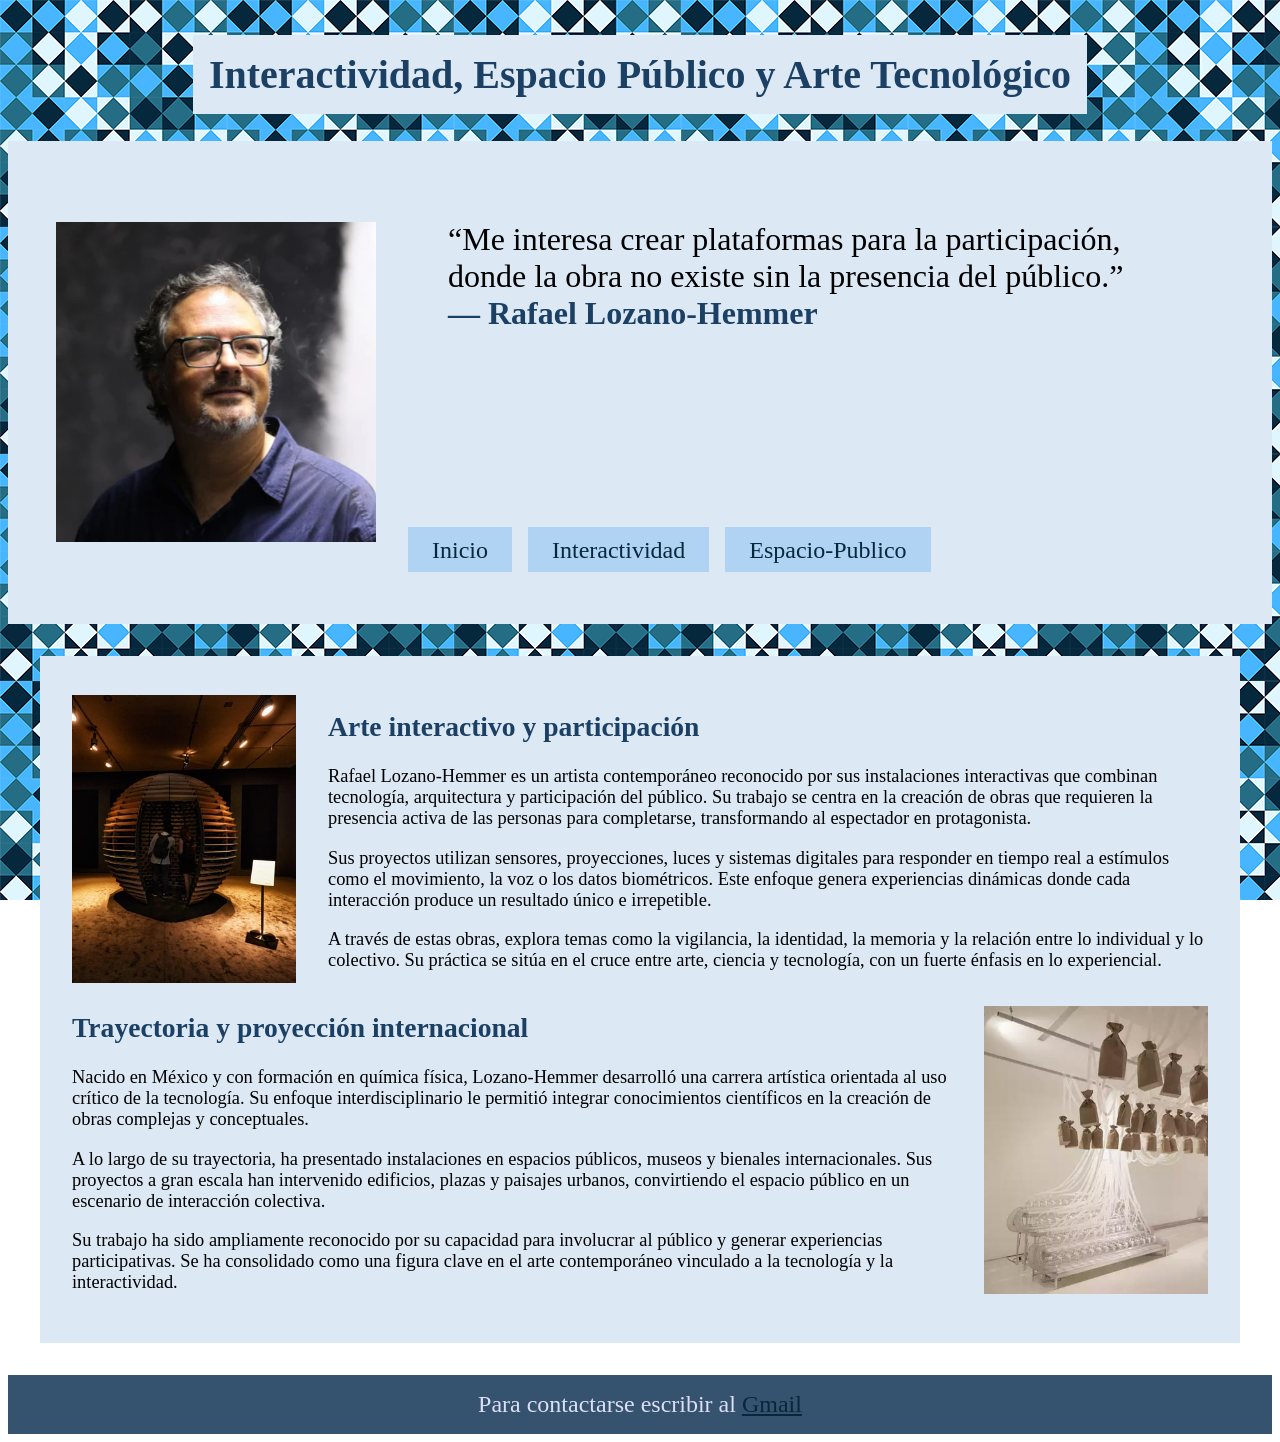
<file: index.html>
<!DOCTYPE html>
<html lang="es">
    <head>
        <meta charset="UTF-8">
        <meta name="viewport" content="width=device-width, initial-scale=1.0">
        <title>Rafael Lozano-Hemmer - Inicio</title>
        <link rel="stylesheet" href="css/estilos.css">
    </head>
    <body>
        <header>
            <h1>Interactividad, Espacio Público y Arte Tecnológico</h1>

            <section class="header-contenido">
                <img src="img/Rafael Lozano-Hemmer-0.png" alt="Lozano-Hemmer" class="Lozano-Hemmer">

                <section class="EncabezadoInfo">
                    <blockquote cite="https://www.lozano-hemmer.com/bio.php">
                        “Me interesa crear plataformas para la participación, donde la obra no existe sin la presencia del público.”<br>
                        <strong>— Rafael Lozano-Hemmer</strong>
                    </blockquote>
                    <nav>
                        <ul>
                            <li>
                            <a href="index.html" target="_self"  class="actual">Inicio</a>
                            </li>

                            <li>
                            <a href="interactividad.html" target="_self" class="otra">Interactividad</a>
                            </li>

                            <li>
                            <a href="espacio-publico.html" target="_self" class="otra">Espacio-Publico</a>
                            </li>
                        </ul>
                    </nav>
                </section>
            </section>
        </header>

        <main>

            <section class="inicio">

                <img src="img/lozano-hemmer-2.jpg" alt="arte de Lozano-Hemmer" class="arte">

                <article>

                    <h2>Arte interactivo y participación</h2>

                    <p>
                        Rafael Lozano-Hemmer es un artista contemporáneo reconocido por sus instalaciones interactivas que 
                        combinan tecnología, arquitectura y participación del público. 
                        Su trabajo se centra en la creación de obras que requieren la presencia activa de las personas para completarse, 
                        transformando al espectador en protagonista.
                    </p>

                    <p>
                        Sus proyectos utilizan sensores, proyecciones, luces y sistemas digitales para responder en tiempo real a estímulos 
                        como el movimiento, la voz o los datos biométricos. 
                        Este enfoque genera experiencias dinámicas donde cada interacción produce un resultado único e irrepetible.
                    </p>
                    
                    <p>
                        A través de estas obras, explora temas como la vigilancia, la identidad, 
                        la memoria y la relación entre lo individual y lo colectivo. 
                        Su práctica se sitúa en el cruce entre arte, ciencia y tecnología, con un fuerte énfasis en lo experiencial.
                    </p>
                
                </article>

            </section>

            <section class="inicio">

                <article>

                    <h2>Trayectoria y proyección internacional</h2>

                    <p>
                        Nacido en México y con formación en química física, Lozano-Hemmer desarrolló una carrera artística orientada al 
                        uso crítico de la tecnología. 
                        Su enfoque interdisciplinario le permitió integrar conocimientos científicos en la creación de obras complejas 
                        y conceptuales.
                    </p>

                    <p>
                        A lo largo de su trayectoria, ha presentado instalaciones en espacios públicos, museos y bienales internacionales. 
                        Sus proyectos a gran escala han intervenido edificios, plazas y paisajes urbanos, 
                        convirtiendo el espacio público en un escenario de interacción colectiva.
                    </p>

                    <p>
                        Su trabajo ha sido ampliamente reconocido por su capacidad para involucrar al público y generar experiencias participativas. 
                        Se ha consolidado como una figura clave en el arte contemporáneo vinculado a la tecnología y la interactividad.
                    </p>

                </article>

                <img src="img/lozano-hemmer-1.jpg" alt="arte de Lozano-Hemmer" class="arte">
            </section>

        </main>

        <footer>Para contactarse escribir al <a href="mailto:rafael@artedigital.com">Gmail</a></footer>

    </body>
</html>
</file>
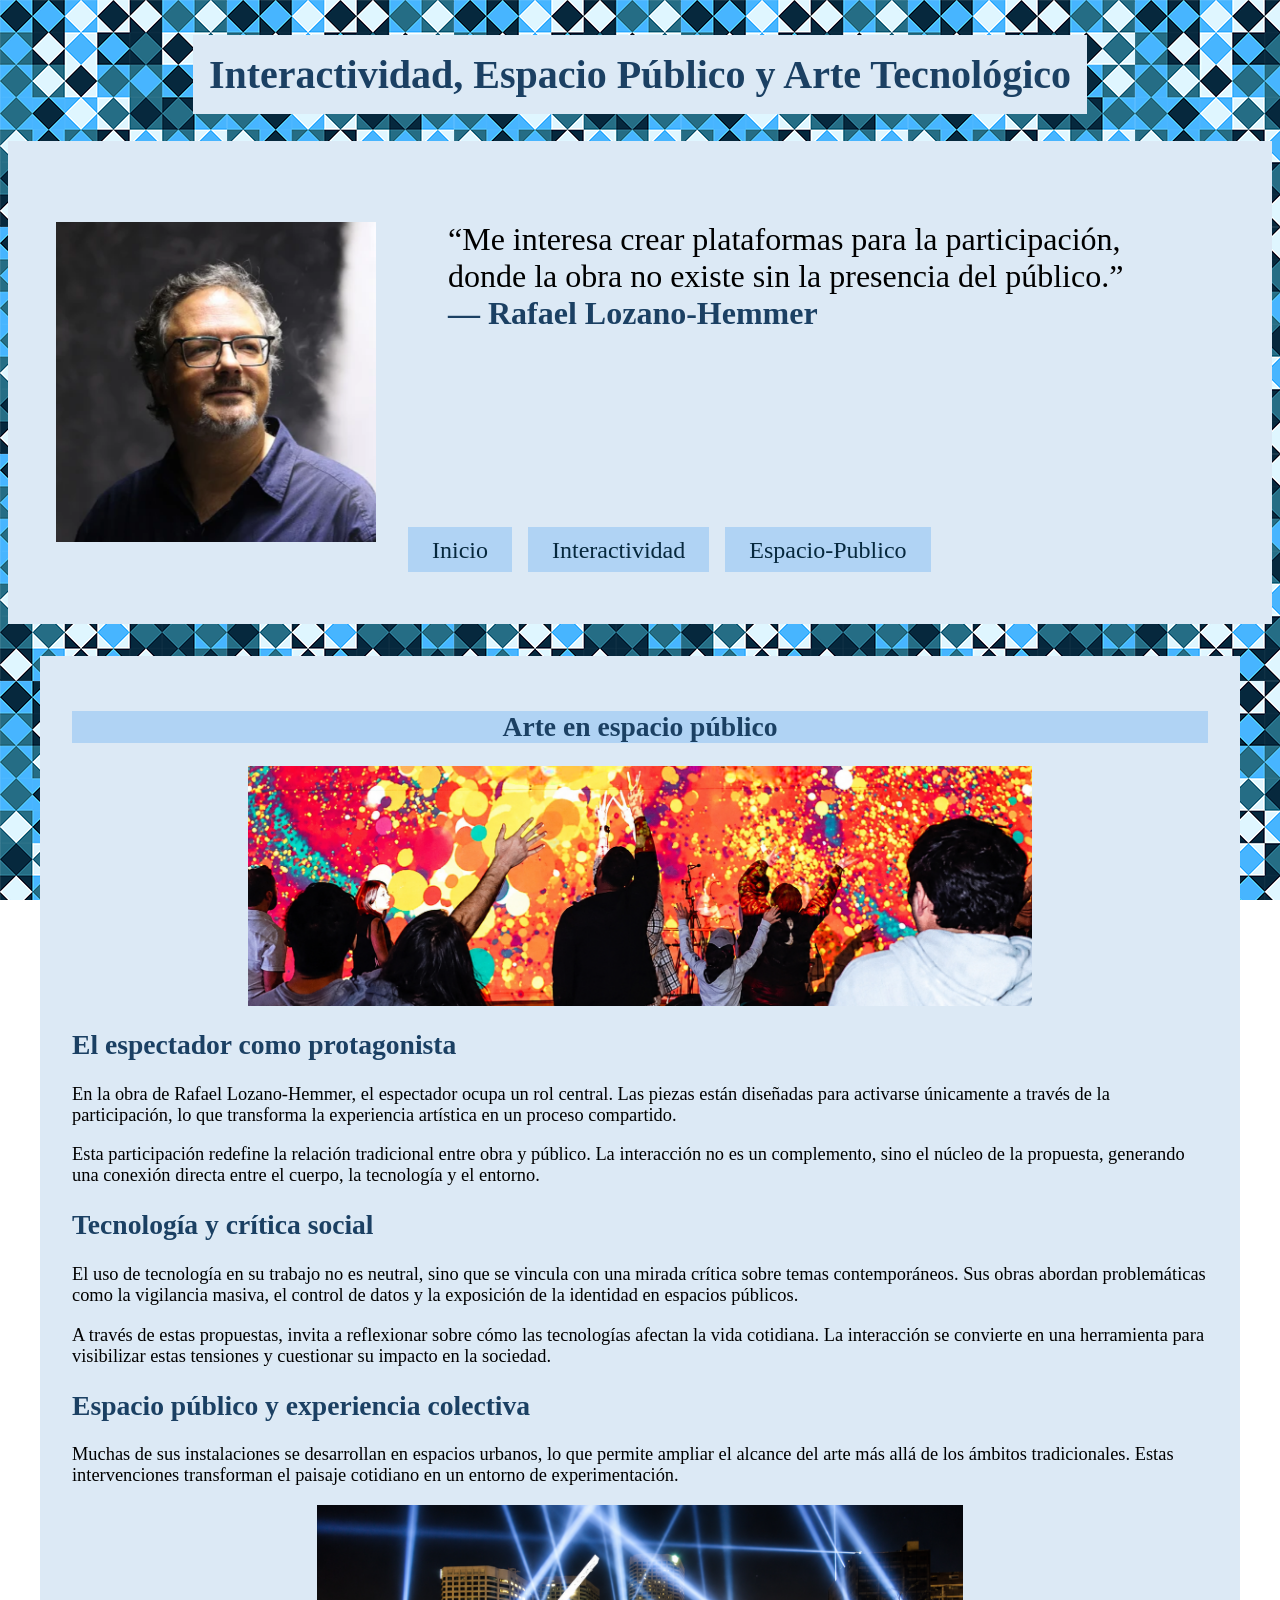
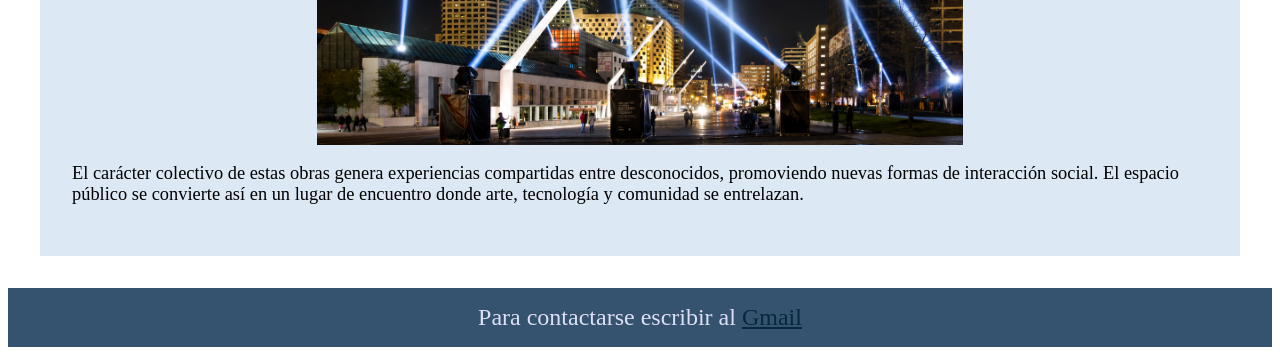
<file: espacio-publico.html>
<!DOCTYPE html>
<html lang="es">
    <head>
        <meta charset="UTF-8">
        <meta name="viewport" content="width=device-width, initial-scale=1.0">
        <title>Rafael Lozano-Hemmer - Espacio-Publico</title>
        <link rel="stylesheet" href="css/estilos.css">
    </head>
    <body>
        <header>
            <h1>Interactividad, Espacio Público y Arte Tecnológico</h1>

            <section class="header-contenido">
                <img src="img/Rafael Lozano-Hemmer-0.png" alt="Lozano-Hemmer" class="Lozano-Hemmer">

                <section class="EncabezadoInfo">
                    <blockquote cite="https://www.lozano-hemmer.com/bio.php">
                        “Me interesa crear plataformas para la participación, donde la obra no existe sin la presencia del público.”<br>
                        <strong>— Rafael Lozano-Hemmer</strong>
                    </blockquote>
                    <nav>
                        <ul>
                            <li>
                            <a href="index.html" target="_self" class="otra">Inicio</a>
                            </li>

                            <li>
                            <a href="interactividad.html" target="_self" class="otra">Interactividad</a>
                            </li>

                            <li>
                            <a href="espacio-publico.html" target="_self" class="actual">Espacio-Publico</a>
                            </li>
                        </ul>
                    </nav>
                </section>
            </section>
        </header>

        <main>

            <section>
                <h2 class="titulo-publico">Arte en espacio público</h2>
                <img src="img/124 sin título_20260710213910.png" alt=”Exposición interactiva” class="imagenes">

                <h2>El espectador como protagonista</h2>

                <p>
                    En la obra de Rafael Lozano-Hemmer, el espectador ocupa un rol central. 
                    Las piezas están diseñadas para activarse únicamente a través de la participación, 
                    lo que transforma la experiencia artística en un proceso compartido.
                </p>

                <p>
                    Esta participación redefine la relación tradicional entre obra y público. La interacción no es un complemento, 
                    sino el núcleo de la propuesta, generando una conexión directa entre el cuerpo, la tecnología y el entorno.
                </p>
                
            </section>

            <section>

                <h2>Tecnología y crítica social</h2>

                <p>
                    El uso de tecnología en su trabajo no es neutral, sino que se vincula con una mirada crítica sobre 
                    temas contemporáneos. Sus obras abordan problemáticas como la vigilancia masiva, el control de datos y 
                    la exposición de la identidad en espacios públicos.
                </p>

                <p>
                    A través de estas propuestas, invita a reflexionar sobre cómo las tecnologías afectan la vida cotidiana. 
                    La interacción se convierte en una herramienta para visibilizar estas tensiones y cuestionar su impacto en 
                    la sociedad.
                </p>

            </section>
                
            <section>

                <h2>Espacio público y experiencia colectiva</h2>

                <p>
                    Muchas de sus instalaciones se desarrollan en espacios urbanos, lo que permite ampliar el alcance del arte más 
                    allá de los ámbitos tradicionales. Estas intervenciones transforman el paisaje cotidiano en un entorno de 
                    experimentación.
                </p>

                <img src="img/file_00000000089c720eb567eb2aa53c9568.png" alt=”Exposición Interactiva” class="imagenes">

                <p>
                    El carácter colectivo de estas obras genera experiencias compartidas entre desconocidos, promoviendo nuevas formas 
                    de interacción social. El espacio público se convierte así en un lugar de encuentro donde arte, tecnología y 
                    comunidad se entrelazan.
                </p>

            </section>
                
        </main>
        
        <footer>Para contactarse escribir al <a href="mailto:rafael@artedigital.com">Gmail</a></footer>

    </body>
</html>
</file>
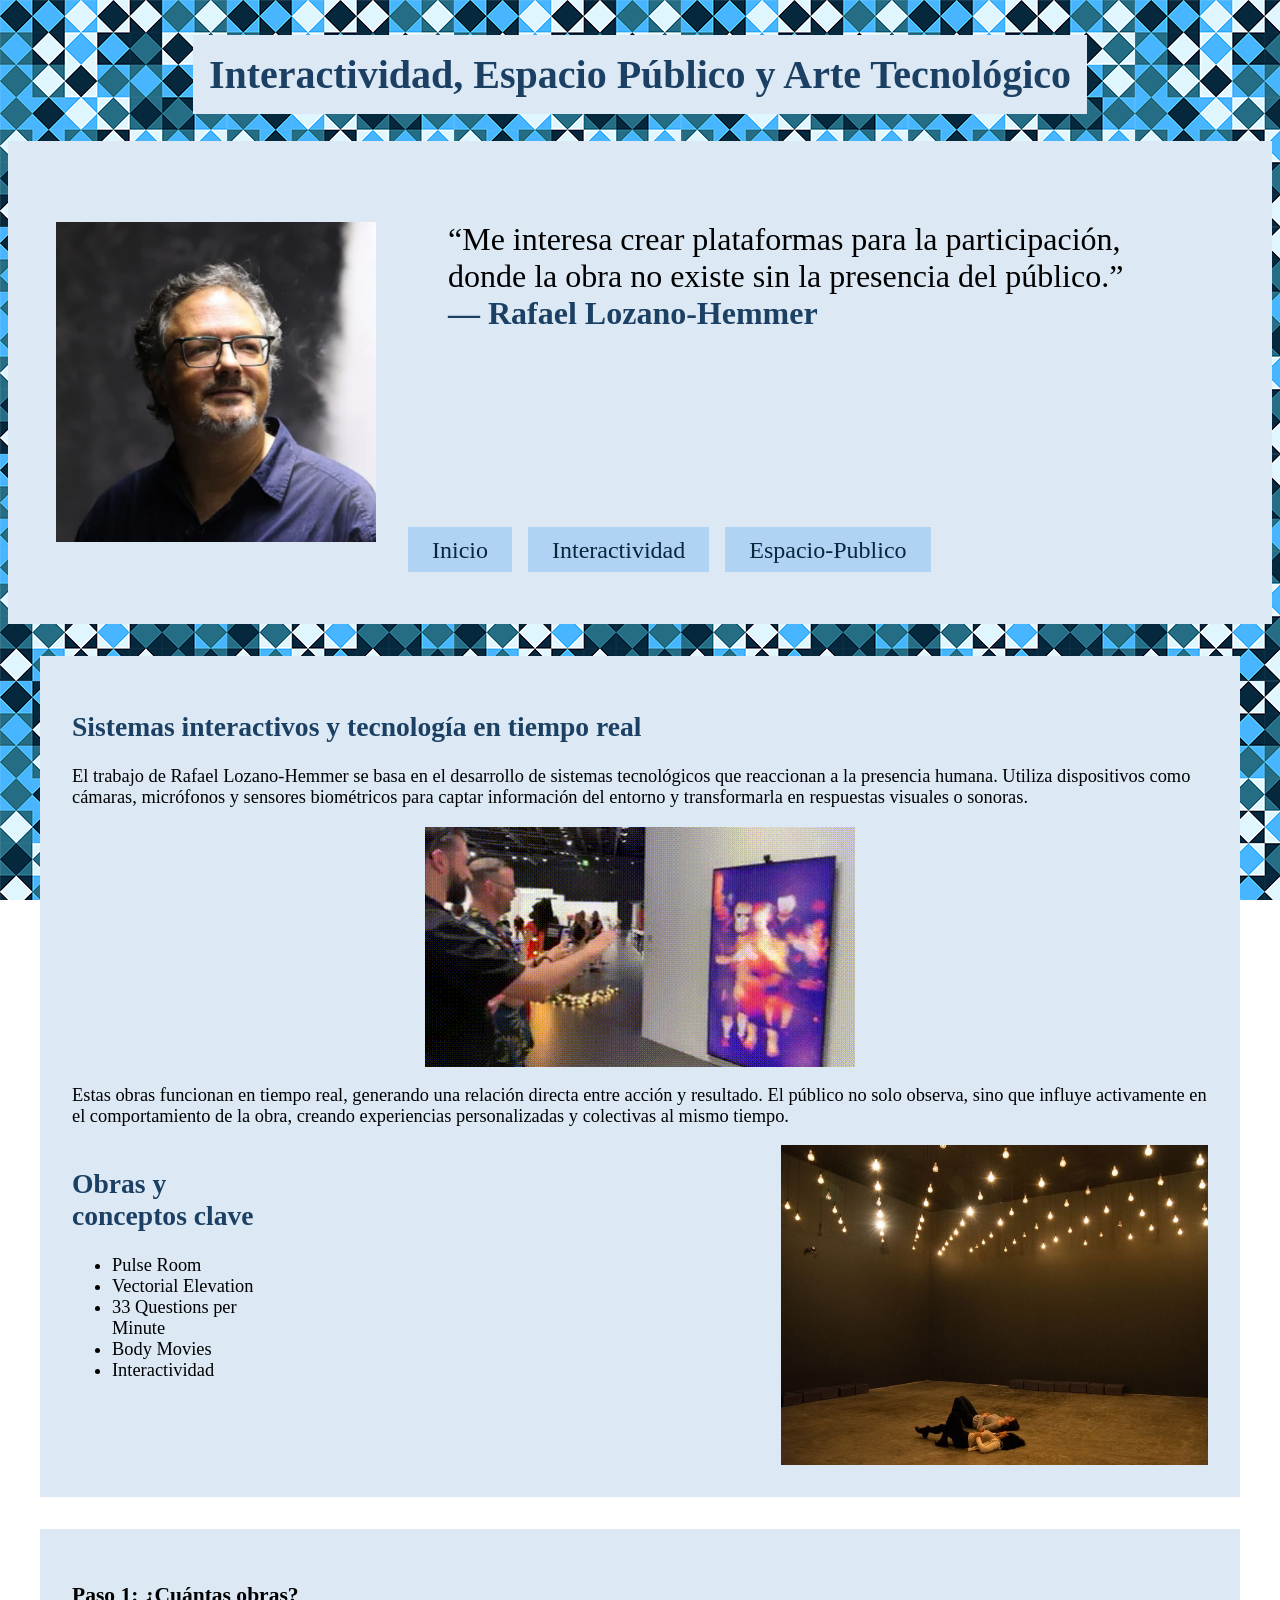
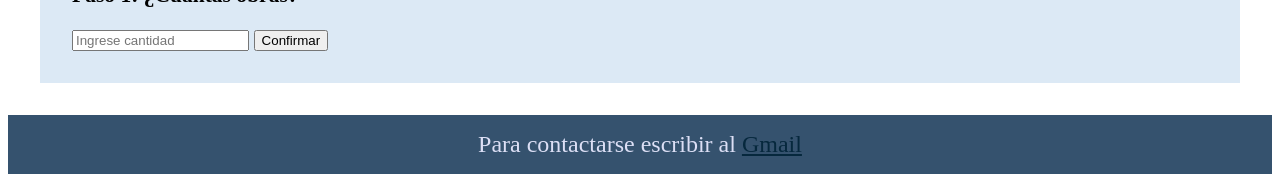
<file: interactividad.html>
<!DOCTYPE html>
<html lang="es">
    <head>
        <meta charset="UTF-8">
        <meta name="viewport" content="width=device-width, initial-scale=1.0">
        <title>Rafael Lozano-Hemmer - Interactividad</title>
        <link rel="stylesheet" href="css/estilos.css">
    </head>
    <body>
        <header>
            <h1>Interactividad, Espacio Público y Arte Tecnológico</h1>

            <section class="header-contenido">
                <img src="img/Rafael Lozano-Hemmer-0.png" alt="Lozano-Hemmer" class="Lozano-Hemmer">

                <section class="EncabezadoInfo">
                    <blockquote cite="https://www.lozano-hemmer.com/bio.php">
                        “Me interesa crear plataformas para la participación, donde la obra no existe sin la presencia del público.”<br>
                        <strong>— Rafael Lozano-Hemmer</strong>
                    </blockquote>
                    <nav>
                        <ul>
                            <li>
                            <a href="index.html" target="_self" class="otra">Inicio</a>
                            </li>

                            <li>
                            <a href="interactividad.html" target="_self" class="actual">Interactividad</a>
                            </li>

                            <li>
                            <a href="espacio-publico.html" target="_self" class="otra">Espacio-Publico</a>
                            </li>
                        </ul>
                    </nav>
                </section>
            </section>

        </header>

        <main>

            <section>

                <h2>Sistemas interactivos y tecnología en tiempo real</h2>

                <p>El trabajo de Rafael Lozano-Hemmer se basa en el desarrollo de sistemas tecnológicos que reaccionan 
                    a la presencia humana. Utiliza dispositivos como cámaras, micrófonos y sensores biométricos para captar información 
                    del entorno y transformarla en respuestas visuales o sonoras.</p>

                <img src="img/lv_0_20260710210325.gif" alt=”Exposición interactiva espectral subjects 2026” class="imagenes">

                <p>Estas obras funcionan en tiempo real, generando una relación directa entre acción y resultado. 
                    El público no solo observa, sino que influye activamente en el comportamiento de la obra, creando experiencias 
                    personalizadas y colectivas al mismo tiempo.
                </p>

            </section>

            <section>

                <section class="cont">
                    <section>
                        <h2>Obras y conceptos clave</h2>
                    
                        <ul>
                            <li>Pulse Room</li>
                            <li>Vectorial Elevation</li>
                            <li>33 Questions per Minute</li>
                            <li>Body Movies</li>
                            <li>Interactividad</li>
                        </ul>
                    </section>

                    <img src="img/pulse room.jpg" alt=”Exposición Pulse Room”> 
                    
                </section>
            </section>

        </main>

        <article class="formulario">

            <section id="paso1">
                <h3>Paso 1: ¿Cuántas obras?</h3>

                <input type="number" id="cantidadObras" min="1" placeholder="Ingrese cantidad">
                <button type="button" id="btnConfirmarCantidad">Confirmar</button>
            </section>

            <section id="paso2" style="display: none;">
                <h3>Paso 2: Datos de las Obras</h3>

                <input type="text" id="nombreObra" placeholder="Nombre">
                <input type="number" id="cantidadLuces" min="1" placeholder="Luces">
                <input type="number" id="tiempo" min="0.1" placeholder="Horas/dia">

                <button type="button" id="btnAgregarObra">Agregar obra</button>

                <div id="listaObras"></div>
            </section>

            <section id="paso3" style="display: none;">
                <h3>Paso 3: Consumo y costo</h3>

                <input type="number" id="consumoHora" min="0.01" placeholder="KWh por hora">
                <input type="number" id="costoKWh" min="0.01" placeholder="$ por KWh">

                <button type="button" id="btnCalcular">Calcular</button>
            </section>

            <section id="paso4" style="display: none;">
                <h3>Resultados</h3>

                <div id="resultados"></div>

                <button type="button" id="btnReiniciar">Reiniciar</button>

            </section>

        </article>
        
        <footer>Para contactarse escribir al <a href="mailto:rafael@artedigital.com">Gmail</a></footer>

        <script src="js/script.js"></script>

    </body>
</html>
</file>
<file: css/estilos.css>
body {
    background-image: url(../img/fondo.png);
    background-attachment: fixed;
}

h1{
    text-align: center;
    font-size: 2.5rem;
    background-color: rgb(220, 233, 245);
    display: inline-block;
    padding: 1rem;
}

h1, h2, strong{
    color: rgb(27, 64, 99);
}

header{
    text-align: center;
}

.header-contenido{
    text-align: left;
    background-color: rgb(220, 233, 245);
    padding: 3rem;
    display: flex;
    align-items: center;
    gap: 2rem;
}

.Lozano-Hemmer{
    max-width: 20rem;
    height: auto;
}

blockquote{
    font-size: 2rem;
}

.EncabezadoInfo{
    display: flex;
    flex-direction: column;
}

nav ul{
  display: flex;
  gap: 1rem;
  list-style: none;
  margin: 0;
  margin-top: 10rem;
  padding: 0;
}

nav li{
	display: inline-block;	
}

nav a{
    font-size: 1.5em;
	line-height: 2.2em;
	padding: 0.4em 1em;
	text-align: center;
	text-decoration: none;
    background-color: rgb(176, 211, 244);
}

a:link{
	color: rgb(6, 40, 61);
}
a:visited{
	color: rgb(37, 109, 133);
}
a:hover{
	color: rgb(71, 181, 255);
}
a:active{
	color: rgb(223, 246, 255);
}

main, .formulario{
    background-color: rgb(220, 233, 245);
    margin: 2rem;
    padding: 2rem;
    font-size: 1.15rem;
}

.titulo-publico{
    text-align: center;
    background-color: rgb(176, 211, 244);
}

.imagenes{
    height: 15rem;
    width:auto;
    display: block;
    margin: 0 auto;
}

.inicio{
    display: flex;
    align-items: center;
    gap: 2rem;
    flex-wrap: wrap;
}

.inicio article{
    flex: 1;
}

.arte{
    height: 18rem;
    width: auto;
}

.cont{
    display: flex;
    align-items:flex-start;
    gap: 2rem;
}

.cont img{
    width: auto;
    height: 20rem;
    flex-shrink: 0;
    margin-left: 30rem;
}

footer{
    text-align: center;
    font-size: 1.5rem;
    color: rgb(220, 223, 245);
    background-color: rgb(53, 82, 110);
    padding: 1rem;
}
</file>
